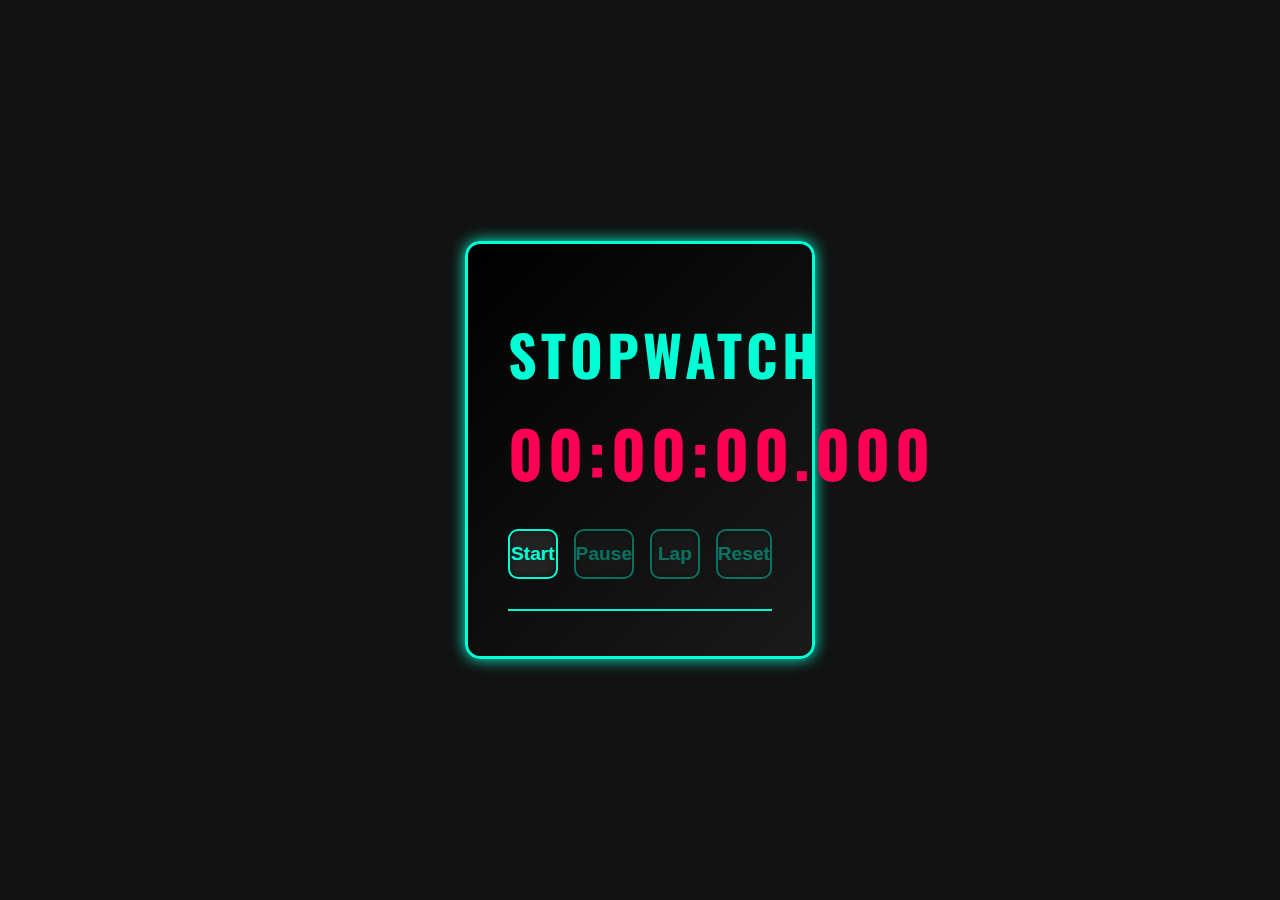
<file: index1.html>
<!DOCTYPE html>
<html lang="en">
<head>
<meta charset="UTF-8" />
<meta name="viewport" content="width=device-width, initial-scale=1" />
<title>Stopwatch Web Application</title>
<!-- Link to your renamed CSS file -->
<link rel="stylesheet" href="styles1.css" />
</head>
<body>

<div class="stopwatch" role="region" aria-label="Stopwatch Web Application">
  <h1>STOPWATCH</h1>
  <div id="display" aria-live="polite" aria-atomic="true">00:00:00.000</div>
  <div class="buttons">
    <button id="startBtn" aria-pressed="false">Start</button>
    <button id="pauseBtn" disabled>Pause</button>
    <button id="lapBtn" disabled>Lap</button>
    <button id="resetBtn" disabled>Reset</button>
  </div>
  <div id="laps" aria-label="Lap times" tabindex="0"></div>
</div>

<!-- Link to your renamed JS file -->
<script src="script1.js"></script>
</body>
</html>
</file>
<file: styles1.css>
@import url('https://fonts.googleapis.com/css2?family=Oswald&family=Montserrat&display=swap');

/* Root variables for high contrast colors */
:root {
  --bg-color: #121212;
  --primary-color: #00ffd5; /* Neon cyan */
  --secondary-color: #ff0055; /* Neon pink */
  --text-color: #e0e0e0;
  --button-bg: #222222;
  --button-hover-bg: #00ffd5;
  --button-hover-color: #121212;
  --lap-bg: #333333;
}

* {
  box-sizing: border-box;
}

body {
  margin: 0;
  background-color: var(--bg-color);
  color: var(--text-color);
  font-family: 'Montserrat', sans-serif;
  display: flex;
  flex-direction: column;
  min-height: 100vh;
  align-items: center;
  justify-content: center;
  padding: 20px;
}

h1 {
  font-family: 'Oswald', sans-serif;
  font-weight: 700;
  font-size: 3.5rem;
  color: var(--primary-color);
  margin-bottom: 10px;
  letter-spacing: 4px;
}

.stopwatch {
  background: linear-gradient(135deg, #000000 0%, #1a1a1a 100%);
  border: 3px solid var(--primary-color);
  border-radius: 15px;
  width: 350px;
  padding: 30px 40px;
  box-shadow: 0 0 15px var(--primary-color);
  text-align: center;
}

#display {
  font-size: 4rem;
  font-weight: 700;
  font-family: 'Oswald', sans-serif;
  color: var(--secondary-color);
  letter-spacing: 5px;
  margin-bottom: 30px;
  user-select: none;
}

.buttons {
  display: flex;
  justify-content: space-between;
  margin-bottom: 30px;
}

button {
  flex: 1;
  margin: 0 8px;
  background-color: var(--button-bg);
  border: 2px solid var(--primary-color);
  color: var(--primary-color);
  font-size: 1.2rem;
  font-weight: 600;
  padding: 12px 0;
  border-radius: 10px;
  cursor: pointer;
  transition: all 0.3s ease;
  user-select: none;
  box-shadow: 0 0 6px #000000a0 inset;
}

button:first-child {
  margin-left: 0;
}
button:last-child {
  margin-right: 0;
}

button:hover:not(:disabled) {
  background-color: var(--button-hover-bg);
  color: var(--button-hover-color);
  box-shadow: 0 0 15px var(--primary-color);
}

button:disabled {
  opacity: 0.4;
  cursor: not-allowed;
}

#laps {
  max-height: 160px;
  overflow-y: auto;
  border-top: 2px solid var(--primary-color);
  padding-top: 15px;
  font-family: monospace;
}

#laps::-webkit-scrollbar {
  width: 8px;
}
#laps::-webkit-scrollbar-thumb {
  background-color: var(--secondary-color);
  border-radius: 20px;
}

.lap {
  background-color: var(--lap-bg);
  margin-bottom: 8px;
  padding: 8px 12px;
  border-radius: 6px;
  color: var(--text-color);
  font-weight: 600;
  display: flex;
  justify-content: space-between;
  user-select: none;
}

.lap span {
  font-variant-numeric: tabular-nums;
}

/* Responsive */
@media (max-width: 400px) {
  .stopwatch {
    width: 90vw;
    padding: 25px 20px;
  }
  #display {
    font-size: 3rem;
  }
  button {
    font-size: 1rem;
    padding: 10px 0;
  }
}
</file>
